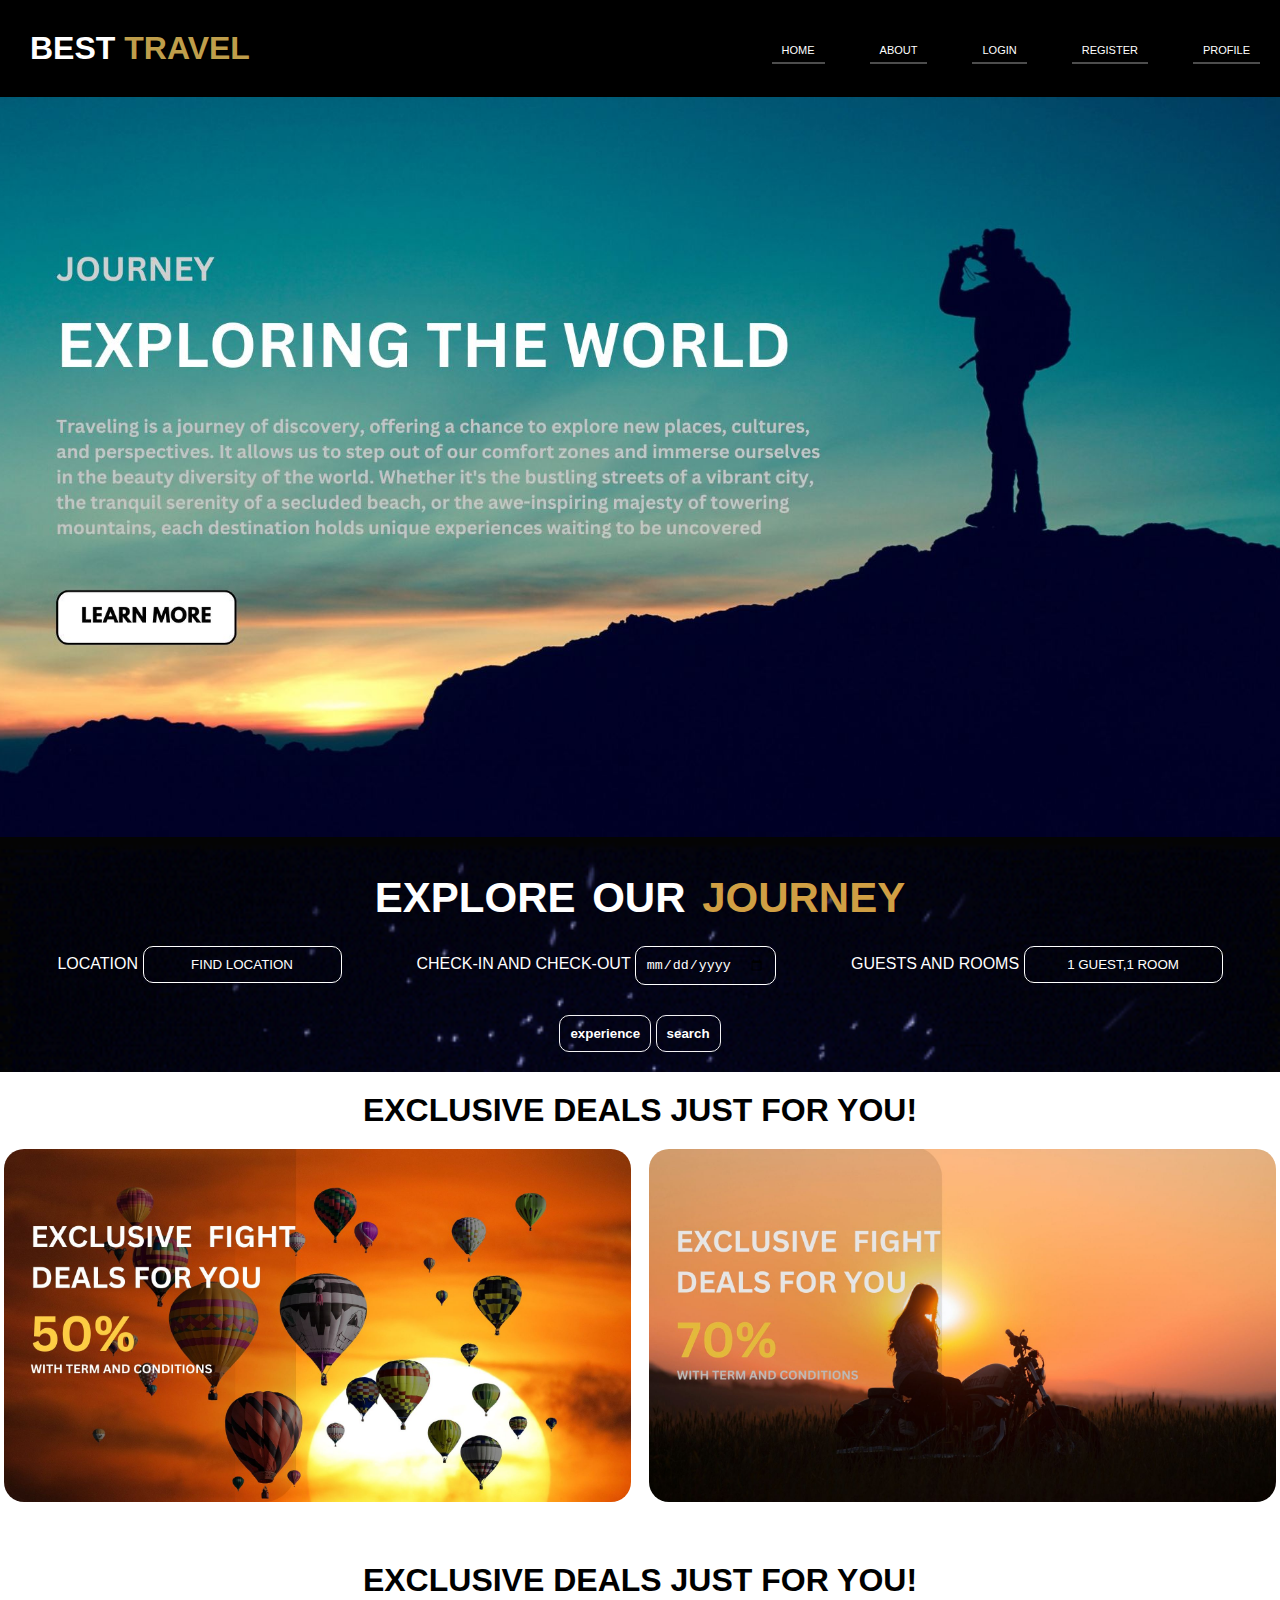
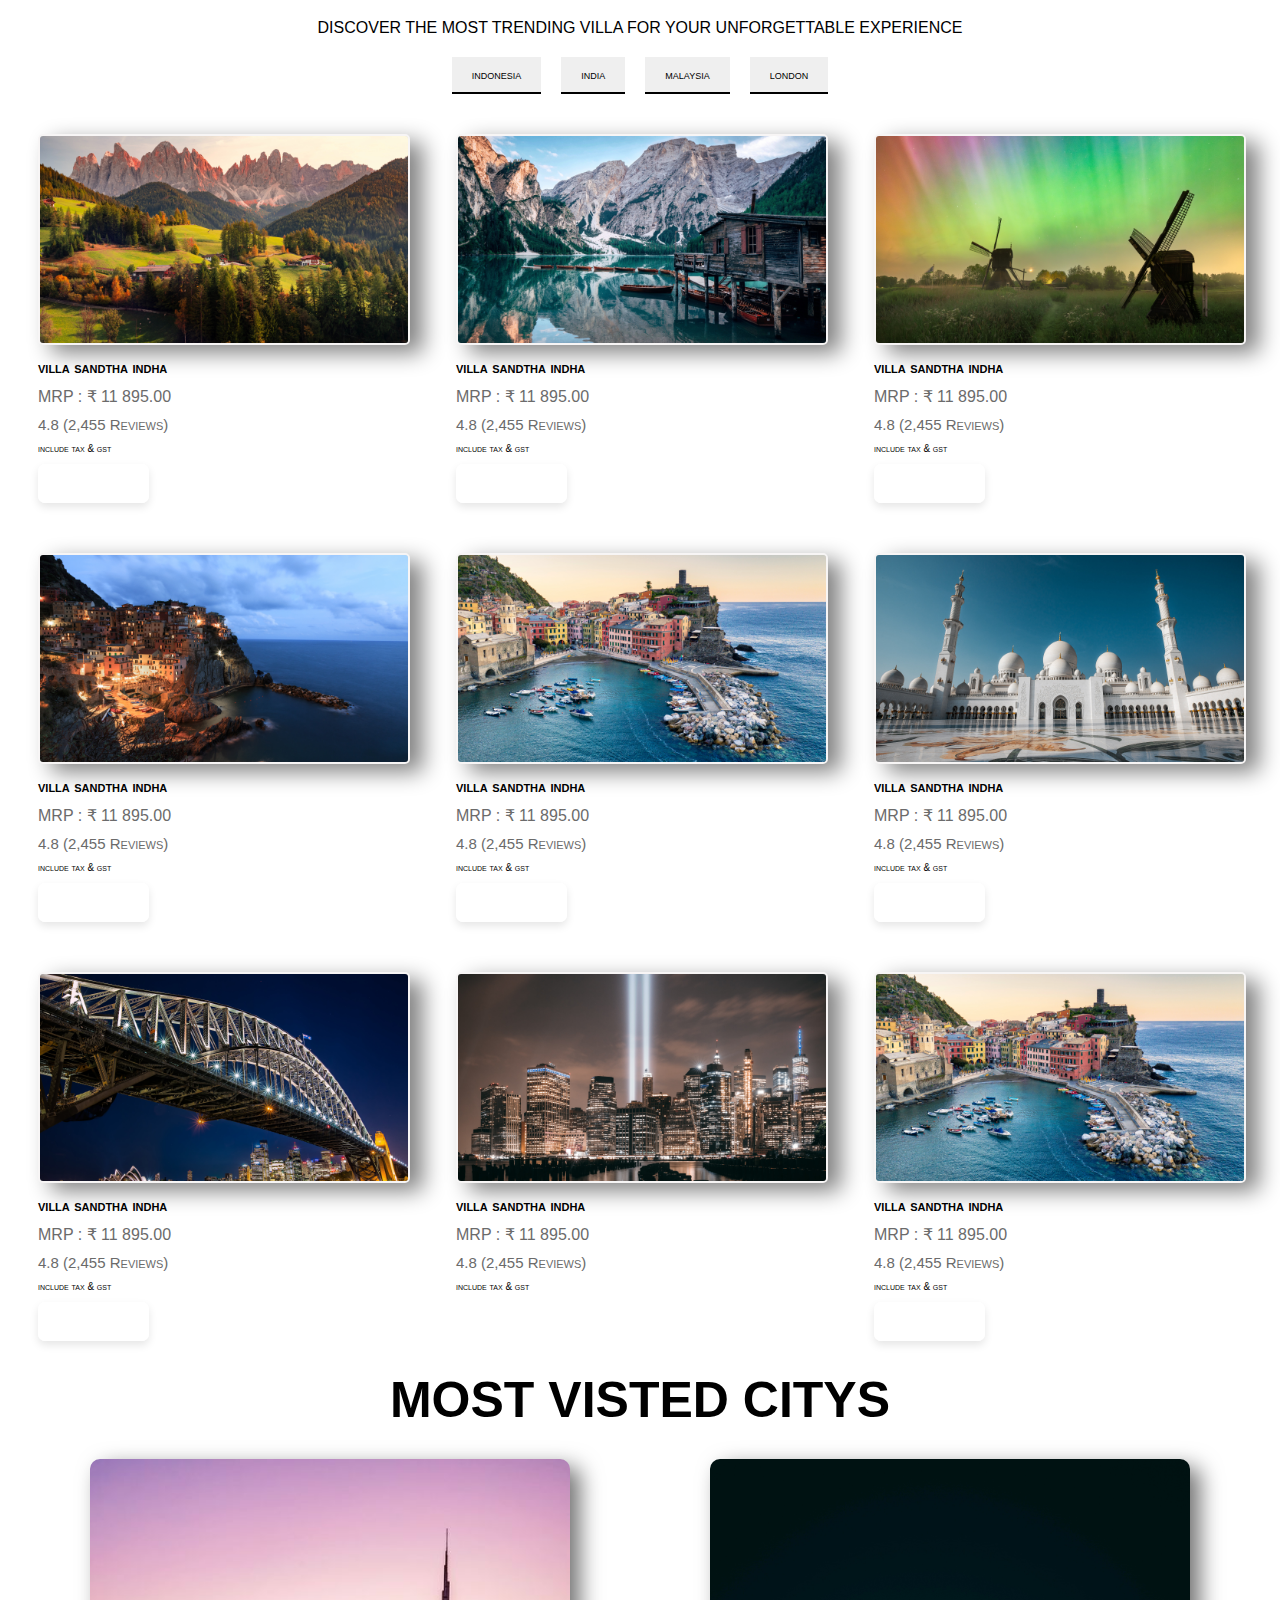
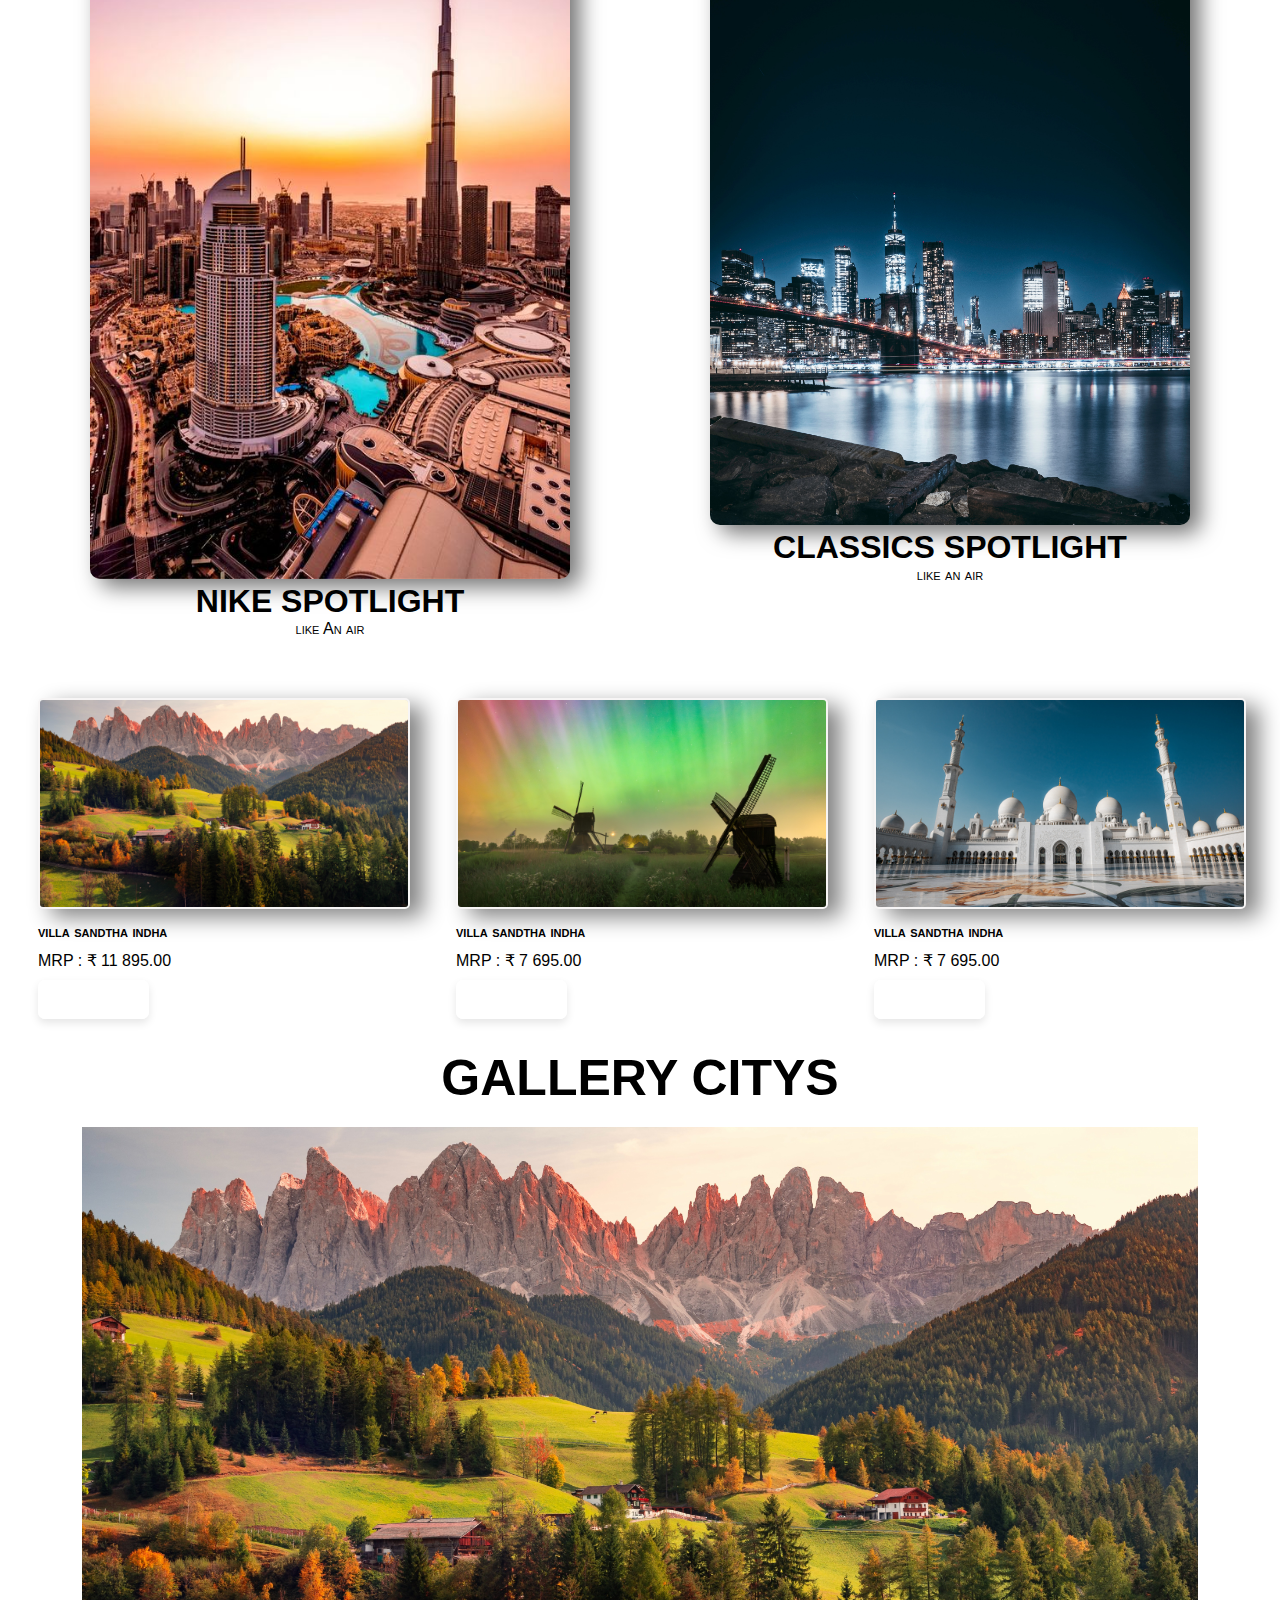
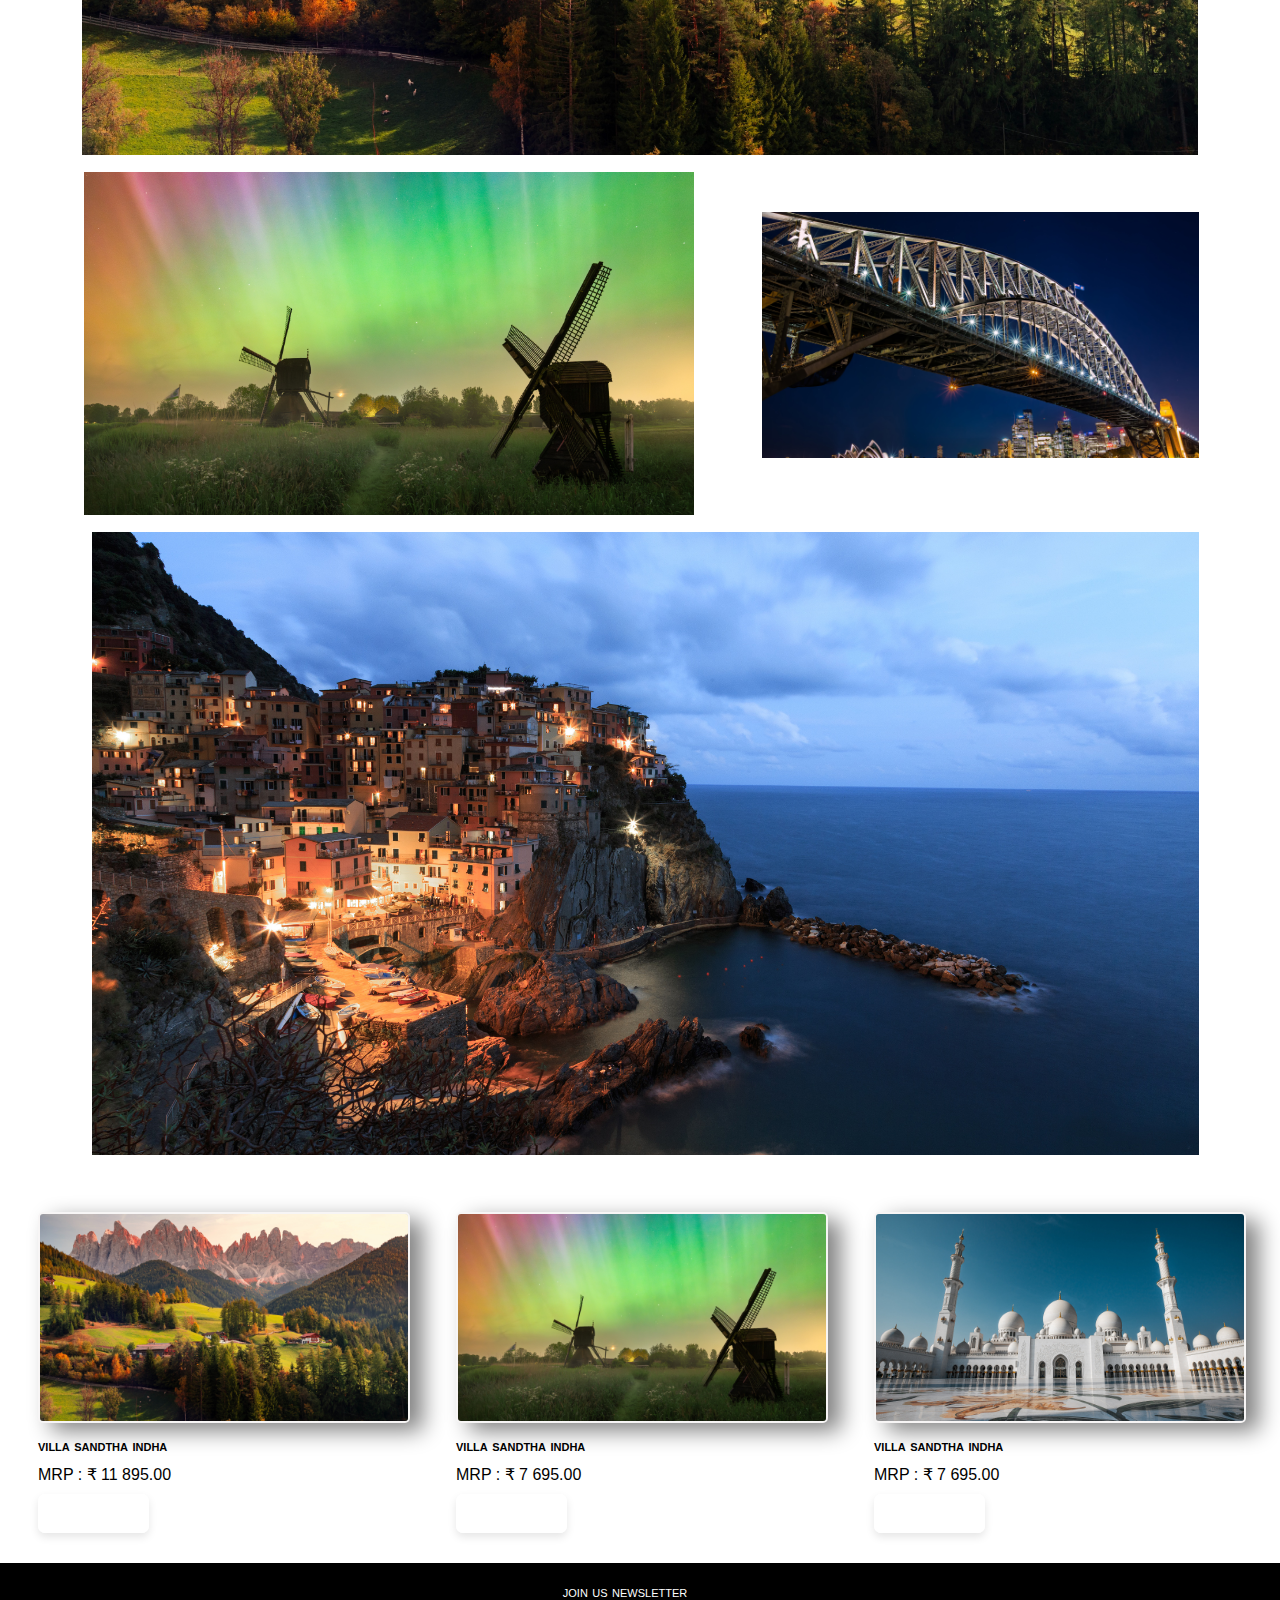
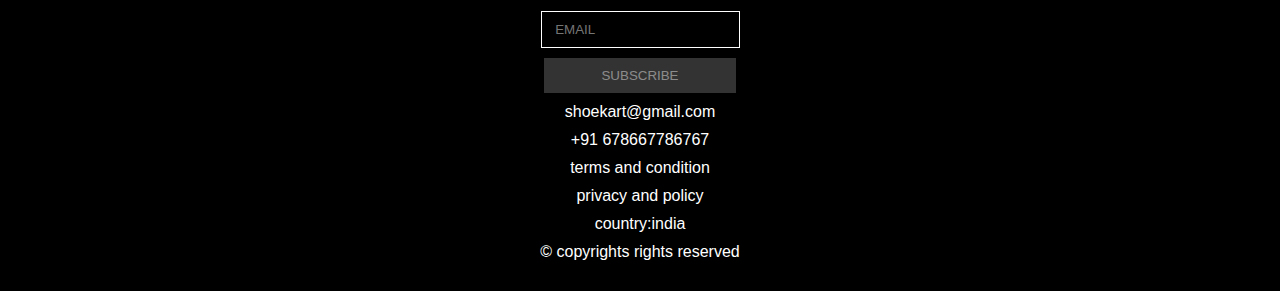
<file: index.html>
<!DOCTYPE html>
<html lang="en">
  <head>
    <meta charset="UTF-8" />
    <meta name="viewport" content="width=device-width, initial-scale=1.0" />
    <link rel="stylesheet" href="style.css" />
    <title>BEST TRAVEL</title>
  </head>
  <body>
    <div class="header scroll-animation">
      <h1>BEST <span>TRAVEL</span></h1>
      <nav>
        <li><a href="">home</a></li>
        <li><a href="./abouts/about.html">about</a></li>
        <li><a href="./login/login.html">login</a></li>
        <li><a href="./register/register.html">register</a></li>
        <li><a href="">profile</a></li>
      </nav>
    </div>
    <div class="banner scroll-animation">
      <!-- <h1>edfkjh</h1>
        <p>qerhqeihriejh</p>
        <button>shop now</button> -->
    </div>

    <div class="subproduct scroll-animation">
      <div class="imgproducts">
        <h1>explore our <span>journey</span></h1>
        <div class="subsub">

          <p>
            <label for="">LOCATION</label>
            <input type="text" placeholder="FIND LOCATION">
           </p>
           <p>
             <label for="">CHECK-IN AND CHECK-OUT</label>
             <input type="date" placeholder="ADD DATE">
           </p>
           <p>
             <label for="">GUESTS AND ROOMS</label>
             <input type="text" placeholder="1 GUEST,1 ROOM">
           </p>
        </div>
      
        <button class="btn">experience </button>
        <button class="btn">search</button>
      </div>
    </div>

    <h1 class="EXCLUSIVE">EXCLUSIVE DEALS JUST FOR YOU!</h1>
    <div class="suboffer">
      <img class="left" src="./image/sub.jpg" alt="">
      <img class="right" src="./image/sub2.jpg" alt="">
    </div>

    <div class="city">
    <h1>EXCLUSIVE DEALS JUST FOR YOU!</h1>
    <p>DISCOVER THE MOST TRENDING VILLA FOR YOUR UNFORGETTABLE EXPERIENCE</p>
   <div class="citybtn">
    <button>indonesia</button>
    <button>india</button>
    <button>malaysia</button>
    <button>london</button>
   </div>
     
    </div>
   
    <div class="mainproducts scroll-animation">
     
      <div class="product">
        <img src="./image/img1.jpg" alt="" />
        <p class="head">villa sandtha indha</p>
        <p class="subhead">MRP : ₹ 11 895.00</p>
        <p class="rate">4.8 (2,455 Reviews)</p>
        <p class="tax">include tax & gst</p>
        <button>TRAVEL NOW</button>
      </div>
      <div class="product">
        <img src="./image/img2.jpg" alt="" />
        <p class="head">villa sandtha indha</p>
        <p class="subhead">MRP : ₹ 11 895.00</p>
        <p class="rate">4.8 (2,455 Reviews)</p>
        <p class="tax">include tax & gst</p>
        <button>TRAVEL NOW</button>
      </div>
      <div class="product">
        <img src="./image/img3.jpg" alt="" />
        <p class="head">villa sandtha indha</p>
        <p class="subhead">MRP : ₹ 11 895.00</p>
        <p class="rate">4.8 (2,455 Reviews)</p>
        <p class="tax">include tax & gst</p>
        <button>TRAVEL NOW</button>
      </div>
      <div class="product">
        <img src="./image/img4.jpg" alt="" />
        <p class="head">villa sandtha indha</p>
        <p class="subhead">MRP : ₹ 11 895.00</p>
        <p class="rate">4.8 (2,455 Reviews)</p>
        <p class="tax">include tax & gst</p>
        <button>TRAVEL NOW</button>
      </div>
      <div class="product">
        <img src="./image/img5.jpg" alt="" />
        <p class="head">villa sandtha indha</p>
        <p class="subhead">MRP : ₹ 11 895.00</p>
        <p class="rate">4.8 (2,455 Reviews)</p>
        <p class="tax">include tax & gst</p>
        <button>TRAVEL NOW</button>
      </div>
      <div class="product">
        <img src="./image/img6.jpg" alt="" />
        <p class="head">villa sandtha indha</p>
        <p class="subhead">MRP : ₹ 11 895.00</p>
        <p class="rate">4.8 (2,455 Reviews)</p>
        <p class="tax">include tax & gst</p>
        <button>TRAVEL NOW</button>
      </div>
      <div class="product">
        <img src="./image/img7.jpg" alt="" />
        <p class="head">villa sandtha indha</p>
        <p class="subhead">MRP : ₹ 11 895.00</p>
        <p class="rate">4.8 (2,455 Reviews)</p>
        <p class="tax">include tax & gst</p>
        <button>TRAVEL NOW</button>
      </div>
      <div class="product">
        <img src="./image/img8.jpg" alt="" />
        <p class="head">villa sandtha indha</p>
        <p class="subhead">MRP : ₹ 11 895.00</p>
        <p class="rate">4.8 (2,455 Reviews)</p>
        <p class="tax">include tax & gst</p>
      </div>
      <div class="product">
        <img src="./image/img5.jpg" alt="" />
        <p class="head">villa sandtha indha</p>
        <p class="subhead">MRP : ₹ 11 895.00</p>
        <p class="rate">4.8 (2,455 Reviews)</p>
        <p class="tax">include tax & gst</p>
        <button>TRAVEL NOW</button>
      </div>
    </div>

    <h1 class="trending scroll-animation">MOST VISTED CITYS</h1>
    <div class="separteproduct">
        
      <div class="left">
        <div class="partimage1">
          <img src="./image/trending1.jpg" alt="" />
          <h1>NIKE SPOTLIGHT</h1>
          <p>like An air</p>
        </div>
      </div>
      <div class="right">
        <div class="partimage2">
          <img src="/image/trending2.jpg" alt="" />
          <h1>CLASSICS SPOTLIGHT</h1>
          <p>like an air</p>
        </div>
      </div>
    </div>
    
    <div class="mainproducts scroll-animation">
      <div class="product">
        <img src="./image/img1.jpg" alt="" />
        <p class="head">villa sandtha indha</p>
        <p>MRP : ₹ 11 895.00</p>
        <button>TRAVEL NOW</button>
      
      </div>
      <div class="product">
        <img src="./image/img3.jpg" alt="" />
        <p class="head">villa sandtha indha</p>
        <p> MRP : ₹ 7 695.00</p>
        <button>TRAVEL NOW</button>
      </div>
      <div class="product">
        <img src="./image/img6.jpg" alt="" />
        <p class="head">villa sandtha indha</p>
        <p>MRP : ₹ 7 695.00</p>
        <button>TRAVEL NOW</button>
      </div>
    </div>

    <h1 class="trending scroll-animation">GALLERY CITYS</h1>
    <div class="grid-container">
      <div class="item1">
        <img src="./image/img1.jpg" alt="">
      </div>
   
      <div class="item3">
        <img src="./image/img3.jpg" alt="">
      </div>  
      <div class="item4">
        <img src="./image/img7.jpg" alt="" srcset="">
      </div>
      <div class="item5">
        <img src="./image/img4.jpg" alt="">
      </div>
    </div>

    <div class="mainproducts scroll-animation">
      <div class="product">
        <img src="./image/img1.jpg" alt="" />
        <p class="head">villa sandtha indha</p>
        <p>MRP : ₹ 11 895.00</p>
        <button>TRAVEL NOW</button>
      </div>
      <div class="product">
        <img src="./image/img3.jpg" alt="" />
        <p class="head">villa sandtha indha</p>
        <p> MRP : ₹ 7 695.00</p>
        <button>TRAVEL NOW</button>
      </div>
      <div class="product">
        <img src="./image/img6.jpg" alt="" />
        <p class="head">villa sandtha indha</p>
        <p>MRP : ₹ 7 695.00</p>
        <button>TRAVEL NOW</button>
      </div>
    </div>

    <footer class="scroll-animation">
      <label for="">join us newsletter</label>
      <br>
      <input class="email" type="email" placeholder=" EMAIL">
      <br>
      <button class="sub">SUBSCRIBE</button>
      <p>shoekart@gmail.com</p>
      <p>+91 678667786767</p>
      <p>terms and condition</p>
      <p>privacy and policy</p>
      <p>country:india</p>
      <p>&copy copyrights rights reserved</p>
    </footer>
 
    
  </body>
</html>
</file>
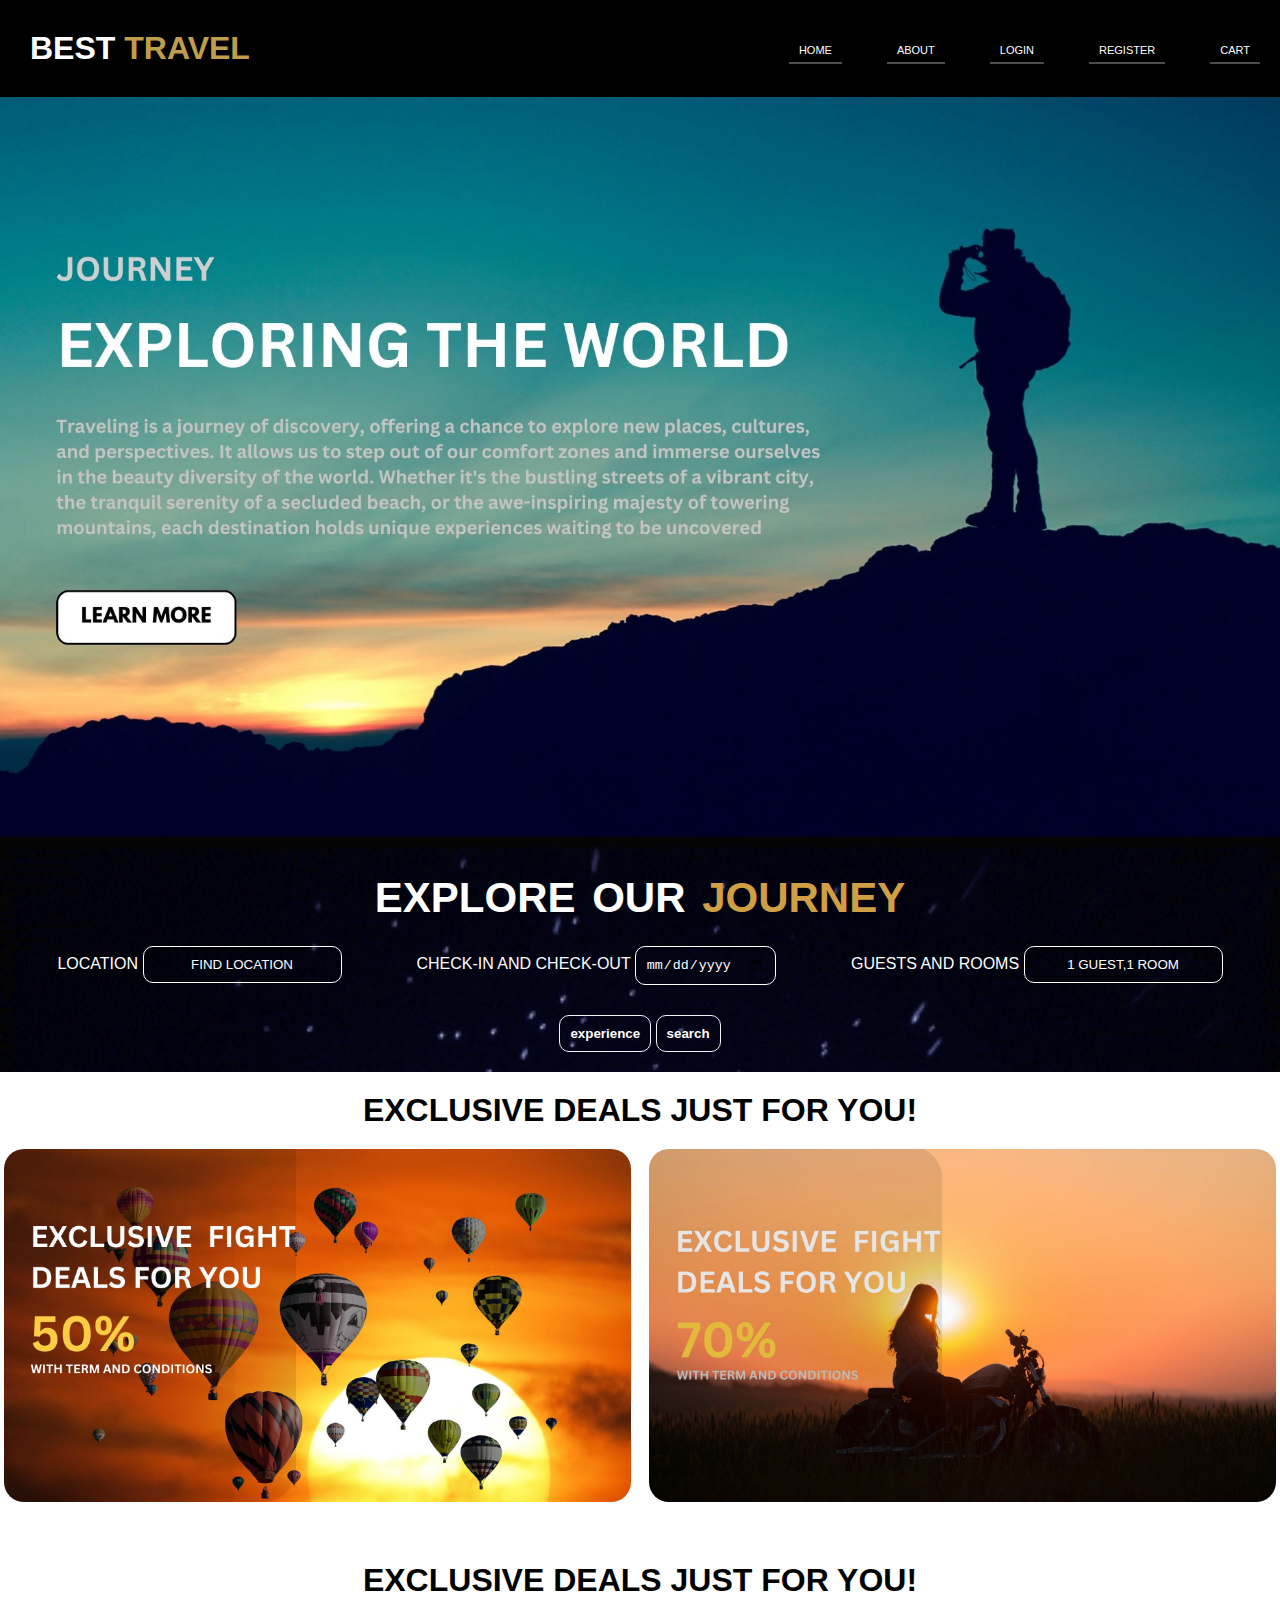
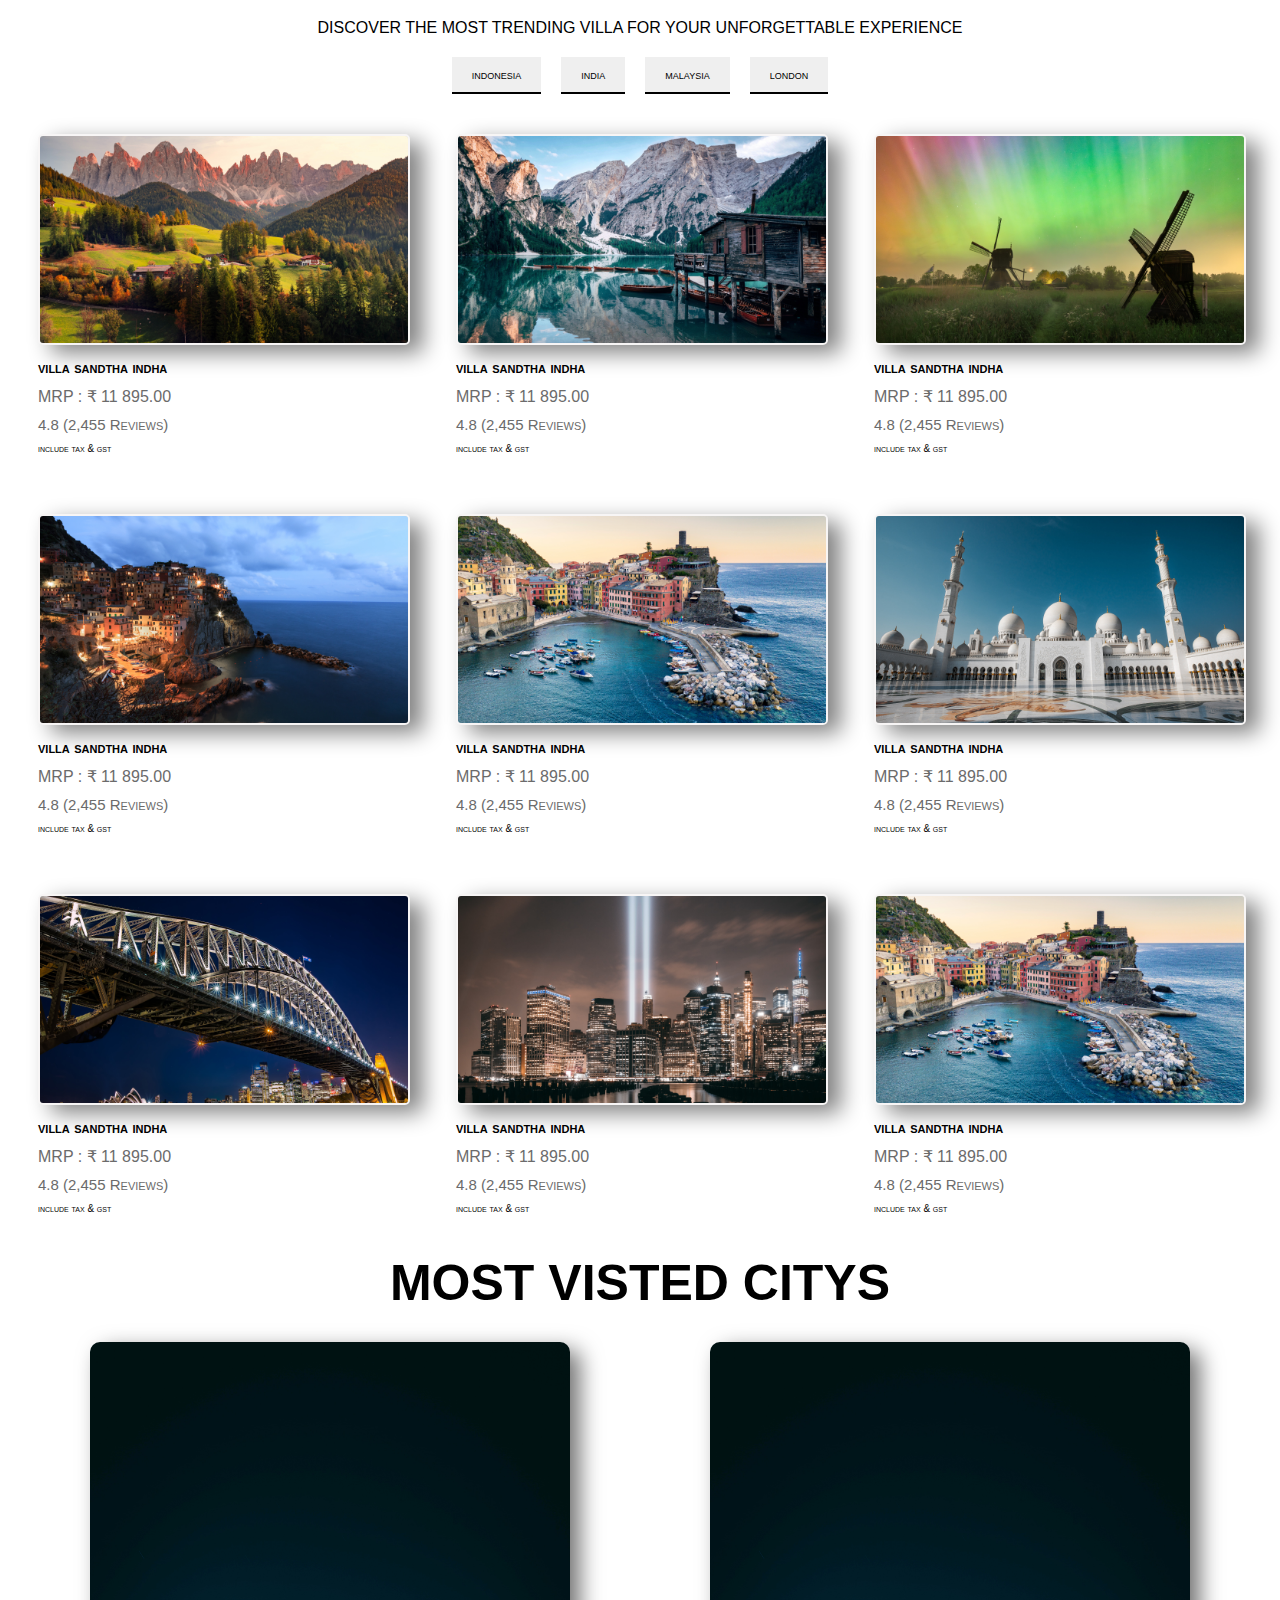
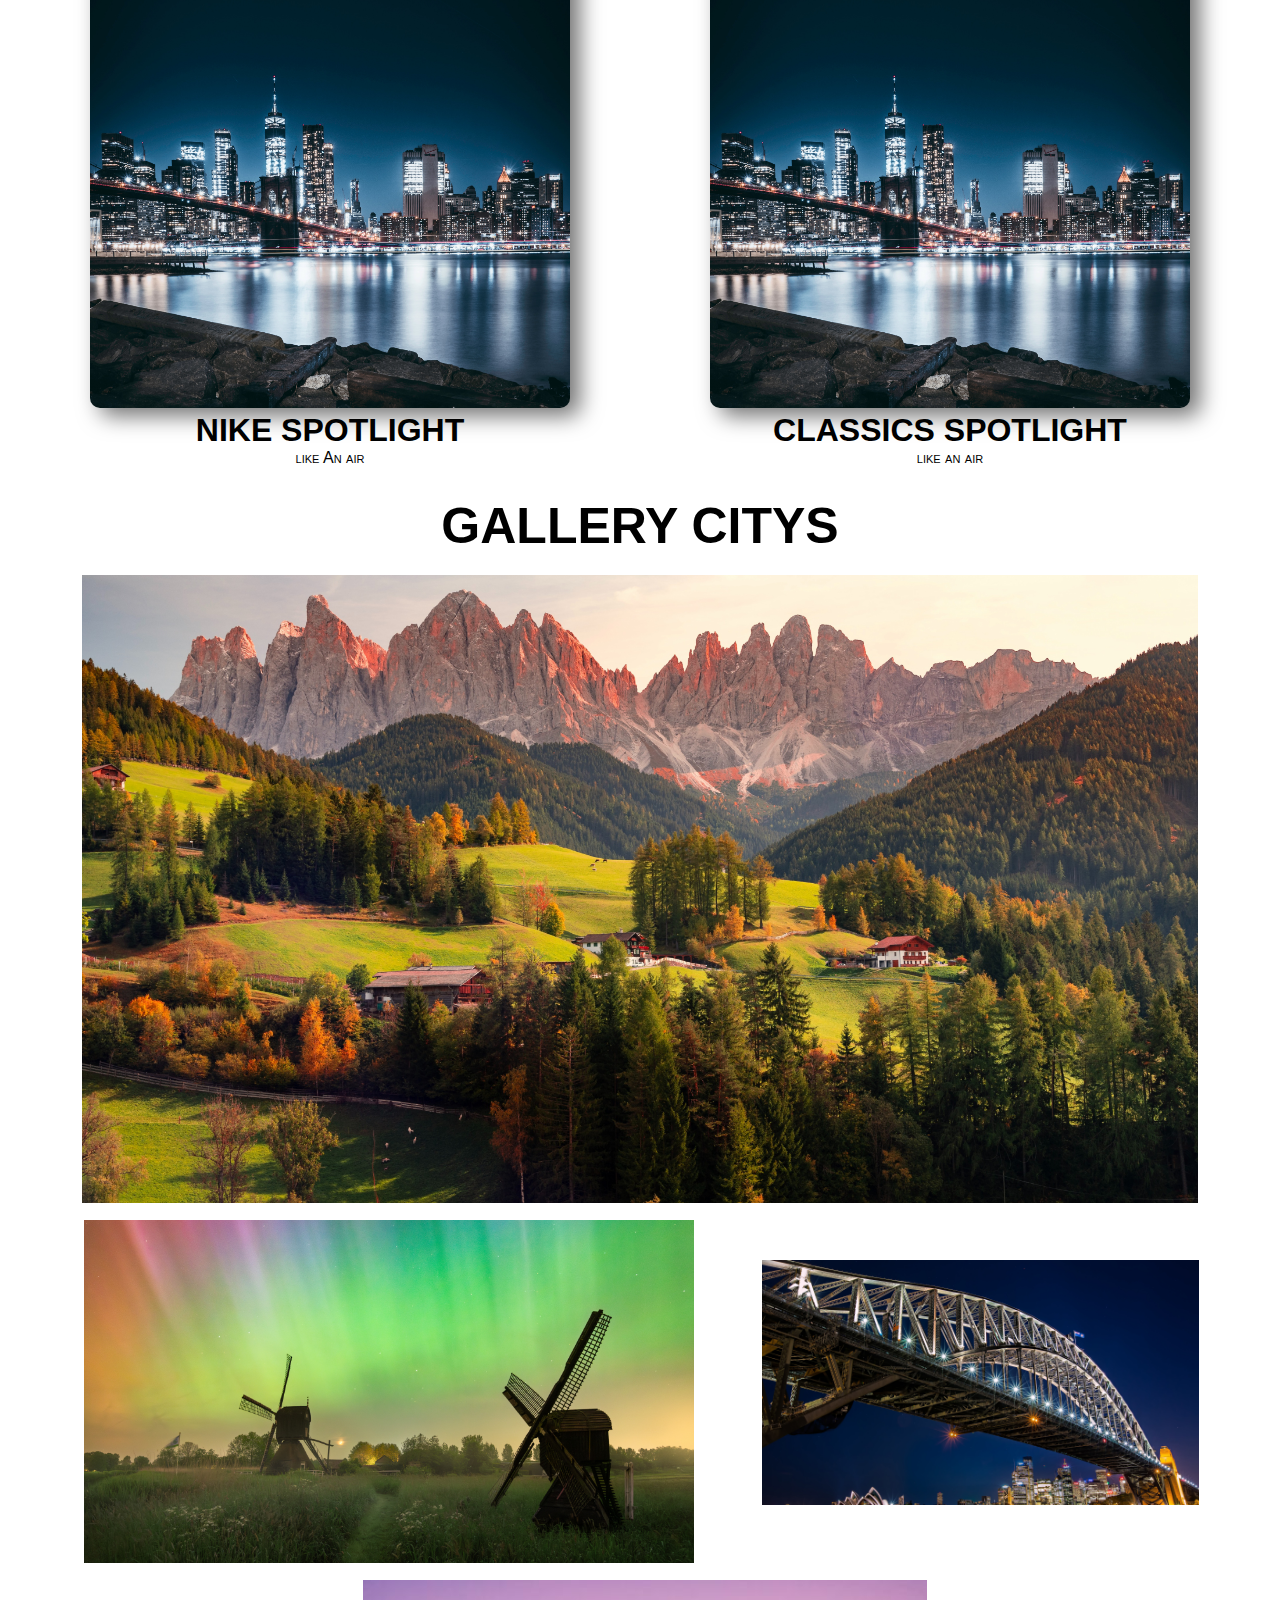
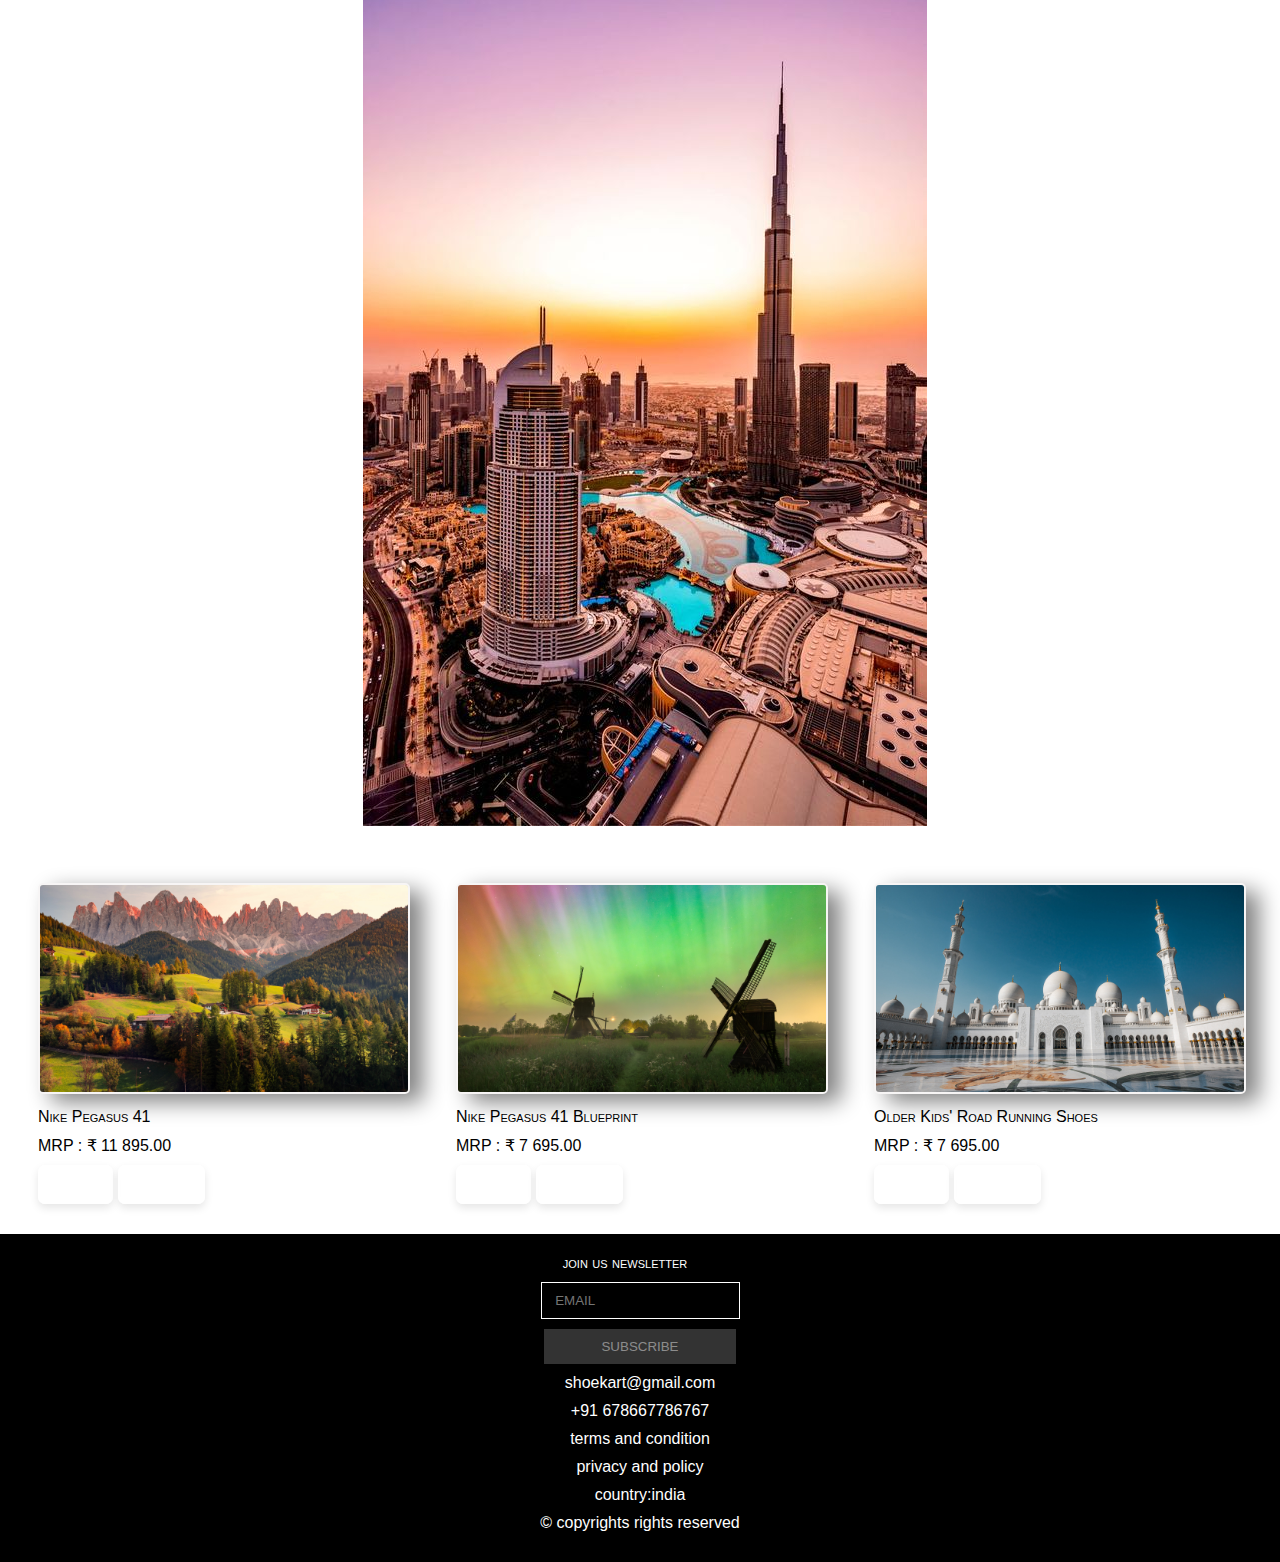
<file: home.html>
<!DOCTYPE html>
<html lang="en">
  <head>
    <meta charset="UTF-8" />
    <meta name="viewport" content="width=device-width, initial-scale=1.0" />
    <link rel="stylesheet" href="style.css" />
    <title>ecommerce</title>
  </head>
  <body>
    <div class="header scroll-animation">
      <h1>BEST <span>TRAVEL</span></h1>
      <nav>
        <li><a href="">home</a></li>
        <li><a href="./abouts/about.html">about</a></li>
        <li><a href="./login/login.html">login</a></li>
        <li><a href="./register/register.html">register</a></li>
        <li><a href="">cart</a></li>
      </nav>
    </div>
    <div class="banner scroll-animation">
      <!-- <h1>edfkjh</h1>
        <p>qerhqeihriejh</p>
        <button>shop now</button> -->
    </div>

    <div class="subproduct scroll-animation">
      <div class="imgproducts">
        <h1>explore our <span>journey</span></h1>
        <div class="subsub">

          <p>
            <label for="">LOCATION</label>
            <input type="text" placeholder="FIND LOCATION">
           </p>
           <p>
             <label for="">CHECK-IN AND CHECK-OUT</label>
             <input type="date" placeholder="ADD DATE">
           </p>
           <p>
             <label for="">GUESTS AND ROOMS</label>
             <input type="text" placeholder="1 GUEST,1 ROOM">
           </p>
        </div>
      
        <button class="btn">experience </button>
        <button class="btn">search</button>
      </div>
    </div>

    <h1 class="EXCLUSIVE">EXCLUSIVE DEALS JUST FOR YOU!</h1>
    <div class="suboffer">
      <img class="left" src="./image/sub.jpg" alt="">
      <img class="right" src="./image/sub2.jpg" alt="">
    </div>

    <div class="city">
    <h1>EXCLUSIVE DEALS JUST FOR YOU!</h1>
    <p>DISCOVER THE MOST TRENDING VILLA FOR YOUR UNFORGETTABLE EXPERIENCE</p>
   <div class="citybtn">
    <button>indonesia</button>
    <button>india</button>
    <button>malaysia</button>
    <button>london</button>
   </div>
     
    </div>
   
    <div class="mainproducts scroll-animation">
     
      <div class="product">
        <img src="./image/img1.jpg" alt="" />
        <p class="head">villa sandtha indha</p>
        <p class="subhead">MRP : ₹ 11 895.00</p>
        <p class="rate">4.8 (2,455 Reviews)</p>
        <p class="tax">include tax & gst</p>
      </div>
      <div class="product">
        <img src="./image/img2.jpg" alt="" />
        <p class="head">villa sandtha indha</p>
        <p class="subhead">MRP : ₹ 11 895.00</p>
        <p class="rate">4.8 (2,455 Reviews)</p>
        <p class="tax">include tax & gst</p>
      </div>
      <div class="product">
        <img src="./image/img3.jpg" alt="" />
        <p class="head">villa sandtha indha</p>
        <p class="subhead">MRP : ₹ 11 895.00</p>
        <p class="rate">4.8 (2,455 Reviews)</p>
        <p class="tax">include tax & gst</p>
      </div>
      <div class="product">
        <img src="./image/img4.jpg" alt="" />
        <p class="head">villa sandtha indha</p>
        <p class="subhead">MRP : ₹ 11 895.00</p>
        <p class="rate">4.8 (2,455 Reviews)</p>
        <p class="tax">include tax & gst</p>
      </div>
      <div class="product">
        <img src="./image/img5.jpg" alt="" />
        <p class="head">villa sandtha indha</p>
        <p class="subhead">MRP : ₹ 11 895.00</p>
        <p class="rate">4.8 (2,455 Reviews)</p>
        <p class="tax">include tax & gst</p>
      </div>
      <div class="product">
        <img src="./image/img6.jpg" alt="" />
        <p class="head">villa sandtha indha</p>
        <p class="subhead">MRP : ₹ 11 895.00</p>
        <p class="rate">4.8 (2,455 Reviews)</p>
        <p class="tax">include tax & gst</p>
      </div>
      <div class="product">
        <img src="./image/img7.jpg" alt="" />
        <p class="head">villa sandtha indha</p>
        <p class="subhead">MRP : ₹ 11 895.00</p>
        <p class="rate">4.8 (2,455 Reviews)</p>
        <p class="tax">include tax & gst</p>
      </div>
      <div class="product">
        <img src="./image/img8.jpg" alt="" />
        <p class="head">villa sandtha indha</p>
        <p class="subhead">MRP : ₹ 11 895.00</p>
        <p class="rate">4.8 (2,455 Reviews)</p>
        <p class="tax">include tax & gst</p>
      </div>
      <div class="product">
        <img src="./image/img5.jpg" alt="" />
        <p class="head">villa sandtha indha</p>
        <p class="subhead">MRP : ₹ 11 895.00</p>
        <p class="rate">4.8 (2,455 Reviews)</p>
        <p class="tax">include tax & gst</p>
      </div>
    </div>

    <h1 class="trending scroll-animation">MOST VISTED CITYS</h1>
    <div class="separteproduct scroll-animation">
      <div class="left">
        <div class="partimage1">
          <img src="./image/trending2.jpg" alt="" />
          <h1>NIKE SPOTLIGHT</h1>
          <p>like An air</p>
        </div>
      </div>
      <div class="right">
        <div class="partimage2">
          <img src="/image/trending2.jpg" alt="" />
          <h1>CLASSICS SPOTLIGHT</h1>
          <p>like an air</p>
        </div>
      </div>
    </div>

    <h1 class="trending scroll-animation">GALLERY CITYS</h1>
    <div class="grid-container">
      <div class="item1">
        <img src="./image/img1.jpg" alt="">
      </div>
   
      <div class="item3">
        <img src="./image/img3.jpg" alt="">
      </div>  
      <div class="item4">
        <img src="./image/img7.jpg" alt="" srcset="">
      </div>
      <div class="item5">
        <img src="./image/trending1.jpg" alt="">
      </div>
    </div>

    <div class="mainproducts scroll-animation">
      <div class="product">
        <img src="./image/img1.jpg" alt="" />
        <p>Nike Pegasus 41</p>
        <p>MRP : ₹ 11 895.00</p>
        <button>shop now</button>
        <button>add to cart</button>
      </div>
      <div class="product">
        <img src="./image/img3.jpg" alt="" />
        <p>Nike Pegasus 41 Blueprint</p>
        <p> MRP : ₹ 7 695.00</p>
        <button>shop now</button>
        <button>add to cart</button>
      </div>
      <div class="product">
        <img src="./image/img6.jpg" alt="" />
        <p> Older Kids' Road Running Shoes</p>
        <p>MRP : ₹ 7 695.00</p>
        <button>shop now</button>
        <button>add to cart</button>
      </div>
    </div>

    <footer class="scroll-animation">
      <label for="">join us newsletter</label>
      <br>
      <input class="email" type="email" placeholder=" EMAIL">
      <br>
      <button class="sub">SUBSCRIBE</button>
      <p>shoekart@gmail.com</p>
      <p>+91 678667786767</p>
      <p>terms and condition</p>
      <p>privacy and policy</p>
      <p>country:india</p>
      <p>&copy copyrights rights reserved</p>
    </footer>
    
    <script>
      document.addEventListener('DOMContentLoaded', function() {
        const elements = document.querySelectorAll('.scroll-animation');
    
        const observer = new IntersectionObserver(entries => {
          entries.forEach(entry => {
            if (entry.isIntersecting) {
              entry.target.classList.add('active');
              observer.unobserve(entry.target);
            }
          });
        });
    
        elements.forEach(element => {
          observer.observe(element);
        });
      });
    </script>
    
  </body>
</html>
</file>
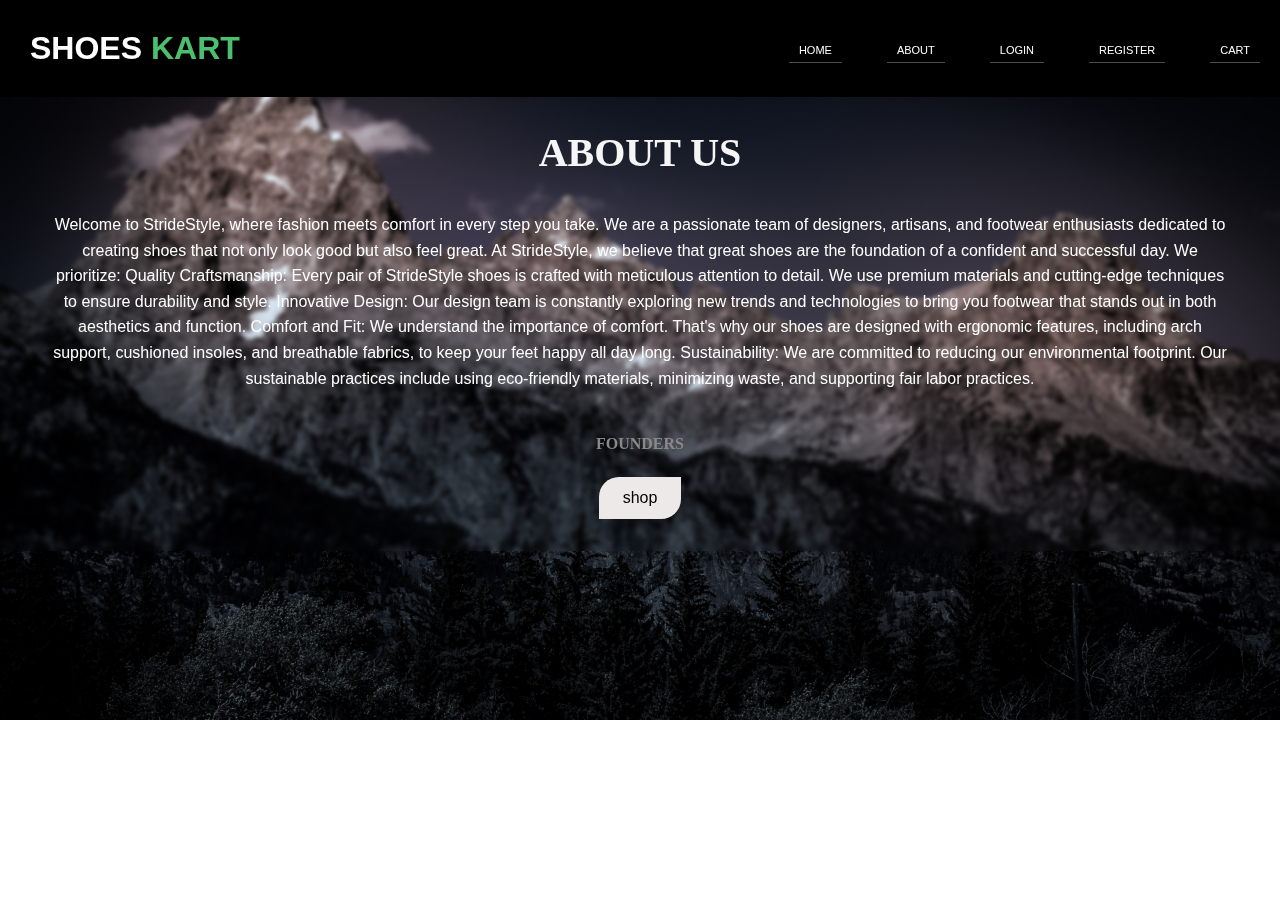
<file: abouts/about.html>
<!DOCTYPE html>
<html lang="en">
  <head>
    <meta charset="UTF-8" />
    <meta name="viewport" content="width=device-width, initial-scale=1.0" />
    <link rel="stylesheet" href="about.css" />
    <title>about-page</title>
  </head>
  <body>
    <div class="header">
      <h1>SHOES <span>KART</span></h1>
      <nav>
        <li><a href="../index.html">home</a></li>
        <li><a href="../abouts/about.html">about</a></li>
        <li><a href="../login/login.html">login</a></li>
        <li><a href="../register/register.html">register</a></li>
        <li><a href="">cart</a></li>
      </nav>
    </div>
    <div class="about">
      <h1>ABOUT US</h1>

      <p>
        Welcome to StrideStyle, where fashion meets comfort in every step you
        take. We are a passionate team of designers, artisans, and footwear
        enthusiasts dedicated to creating shoes that not only look good but also
        feel great. At StrideStyle, we believe that great shoes are the
        foundation of a confident and successful day. We prioritize: Quality
        Craftsmanship: Every pair of StrideStyle shoes is crafted with
        meticulous attention to detail. We use premium materials and
        cutting-edge techniques to ensure durability and style. Innovative
        Design: Our design team is constantly exploring new trends and
        technologies to bring you footwear that stands out in both aesthetics
        and function. Comfort and Fit: We understand the importance of comfort.
        That's why our shoes are designed with ergonomic features, including
        arch support, cushioned insoles, and breathable fabrics, to keep your
        feet happy all day long. Sustainability: We are committed to reducing
        our environmental footprint. Our sustainable practices include using
        eco-friendly materials, minimizing waste, and supporting fair labor
        practices.
      </p>
      <span>FOUNDERS</span>
      <a href="../home.html"><button>shop</button></a>
    </div>
  </body>
</html>
</file>
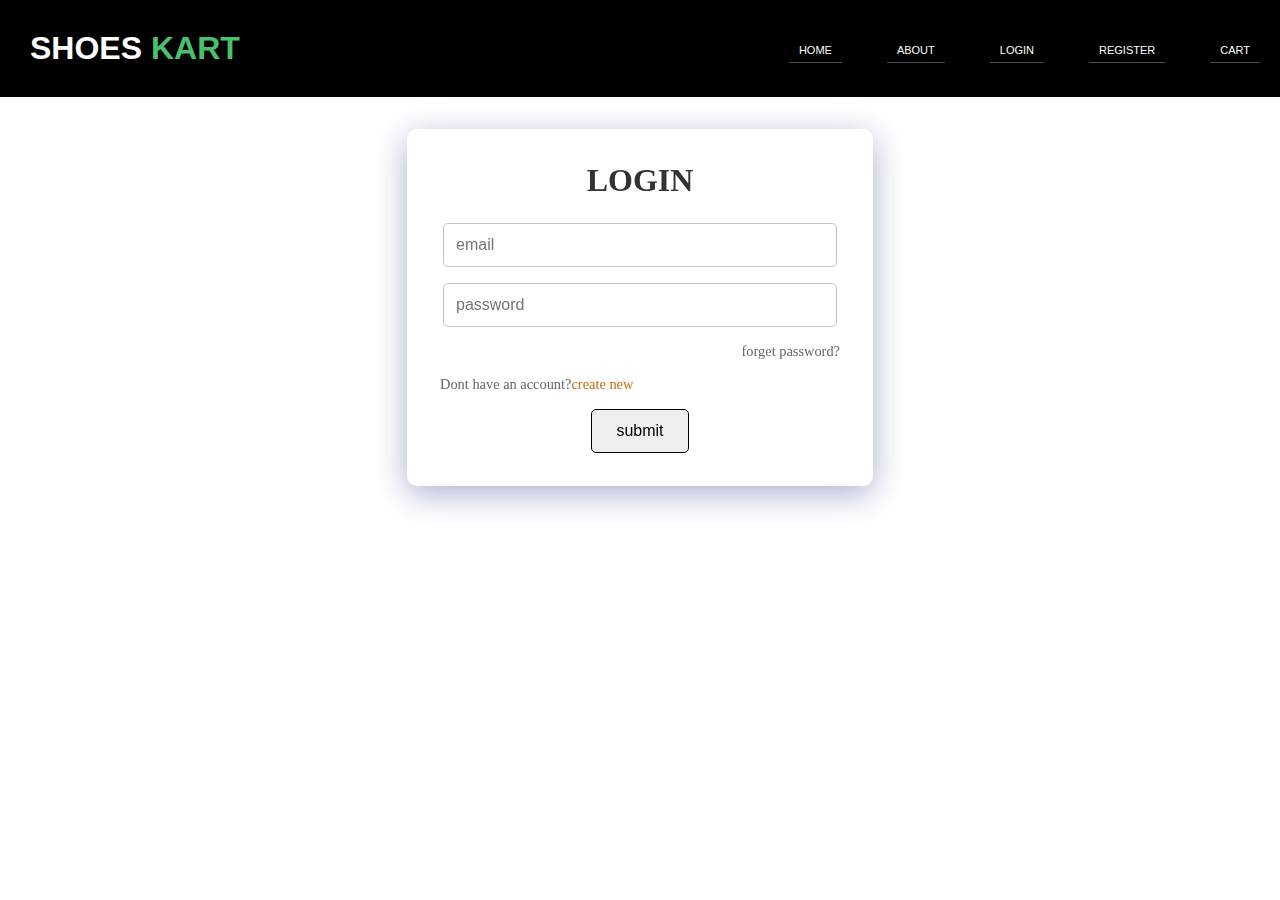
<file: login/login.html>
<!DOCTYPE html>
<html lang="en">
<head>
    <meta charset="UTF-8">
    <meta name="viewport" content="width=device-width, initial-scale=1.0">
    <link rel="stylesheet" href="login.css">
    <title>login-page</title>
</head>
<body>
    <div class="header">
        <h1>SHOES <span>KART</span></h1>
        <nav>
          <li><a href="../index.html">home</a></li>
          <li><a href="../abouts/about.html">about</a></li>
          <li><a href="">login</a></li>
          <li><a href="../register/register.html">register</a></li>
          <li><a href="">cart</a></li>
        </nav>
      </div>

      <form action="" class="form">
        <h1>LOGIN</h1>
        <input type="email" placeholder="email">
        <input type="password" placeholder="password">
        <p class="forget">forget password?</p>
        <p class="create">Dont have an account?<a href="../register/register.html">create new</a> </p>
        <button class="submit">submit</button>
      </form>
</body>
</html>
</file>
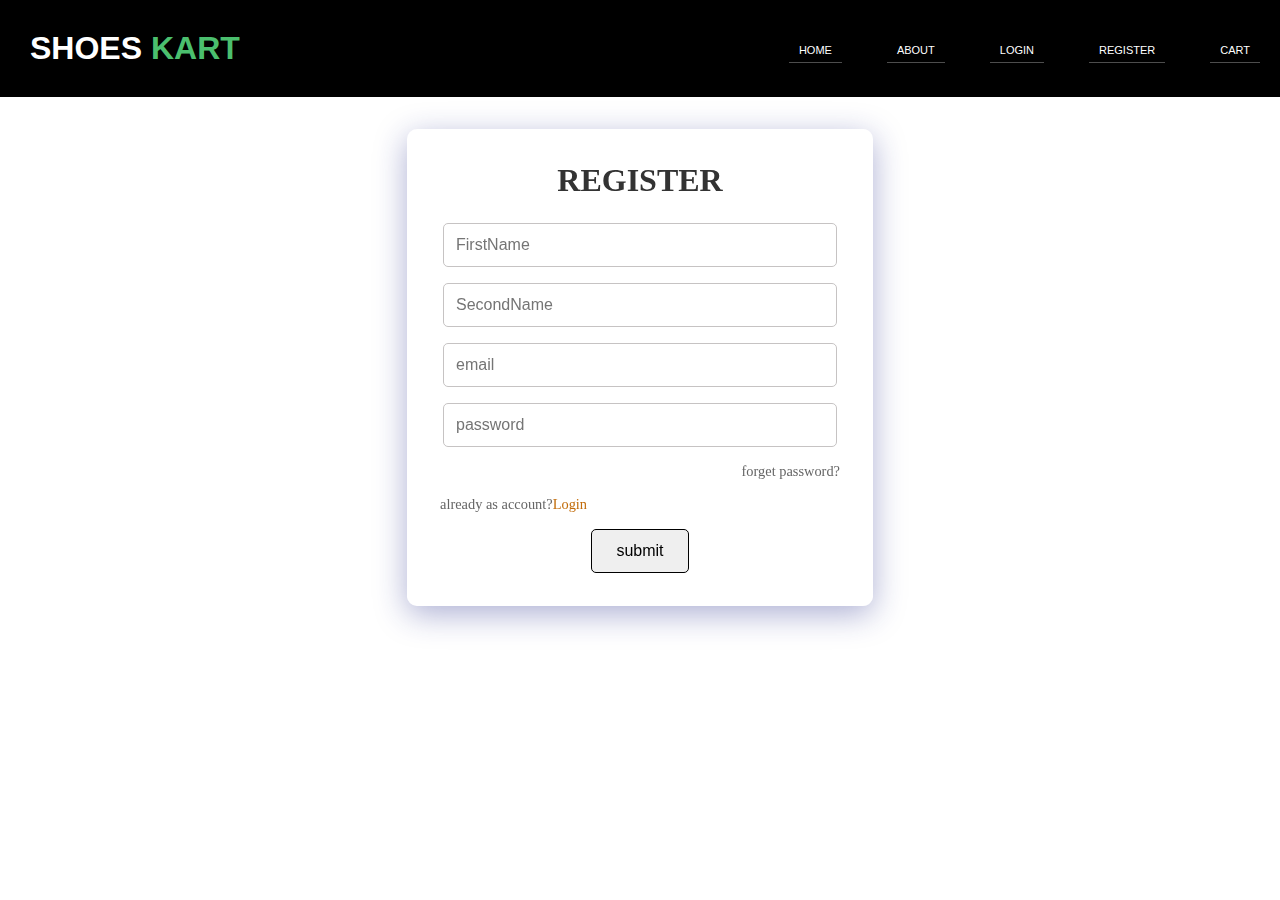
<file: register/register.html>
<!DOCTYPE html>
<html lang="en">
<head>
    <meta charset="UTF-8">
    <meta name="viewport" content="width=device-width, initial-scale=1.0">
    <link rel="stylesheet" href="register.css">
    <title>register-page</title>
</head>
<body>
    <div class="header">
        <h1>SHOES <span>KART</span></h1>
        <nav>
          <li><a href="../index.html">home</a></li>
          <li><a href="../abouts/about.html">about</a></li>
          <li><a href="../login/login.html">login</a></li>
          <li><a href="">register</a></li>
          <li><a href="">cart</a></li>
        </nav>
      </div>

      <form action="" class="form">
        <h1>REGISTER</h1>
        <input type="name" placeholder="FirstName">
        <input type="password" placeholder="SecondName">
        <input type="email" placeholder="email">
        <input type="password" placeholder="password">
        <p class="forget">forget password?</p>
        <p class="create">already as account?<a href="../login">Login</a> </p>
        <button class="submit">submit</button>
      </form>
</body>
</html>
</file>
<file: style.css>
body,
h1,
p,
ul,
li {
  margin: 0;
  padding: 0;
  list-style: none;
}

body {
  font-family: Arial, sans-serif;
}

.header {
  background-color: #000000;
  color: #fff;
  padding: 20px;
  display: flex;
  justify-content: space-between;
  align-items: center;
  font-variant: small-caps;
  animation: slideDown 1s ease-in-out;
}
.header span {
  color: #bf9e4b;
}
.header h1 {
  margin: 10px;
}

.header nav {
  display: flex;
  gap: 45px;
}

.header nav li {
  display: inline;

}

.header nav a {
  color: #fff;
  text-decoration: none;
  padding: 5px 10px;
  transition: background-color 0.3s;
  border-bottom: 2px solid rgba(255, 255, 255, 0.301);
}

.header nav a:hover {
  border-bottom: 2px solid rgba(180, 136, 32, 0.839);
  /* background: linear-gradient(#64e671, #96bc45); */
}
@keyframes slideDown {
  from {
    transform: translateY(-100%);
    opacity: 0;
  }
  to {
    transform: translateY(0);
    opacity: 1;
  }
}

@keyframes fadeIn {
  from {
    opacity: 0;
  }
  to {
    opacity: 1;
  }
}

@keyframes bounce {
  0%, 20%, 50%, 80%, 100% {
    transform: translateY(0);
  }
  40% {
    transform: translateY(-30px);
  }
  60% {
    transform: translateY(-15px);
  }
}


 

.banner {
  background-image: url("./image/banner.jpg");
  background-size: cover;
  background-position: center;
  color: #fff;
  text-align: center;
  padding: 100px 20px;
  height: 60vh;
  animation: fadeIn 2s ease-in-out;
}

.banner h1 {
  font-size: 2.5em;
  margin-bottom: 10px;
}

.banner p {
  font-size: 1.2em;
  margin-bottom: 20px;
}

.banner button {
  padding: 10px 20px;
  font-size: 1em;
  color: #333;
  background-color: #fff;
  border: none;
  border-radius: 5px;
  cursor: pointer;
  transition: background-color 0.3s;
}

.banner button:hover {
  background-color: #ddd;
}

@keyframes slideleft {
  from {
    transform: translateX(-700px);
  }
  to {
    transform: translateX(0);
  }
}


@keyframes rightslide {
  from {
    transform: translateX(700px);
  }
  to {
    transform: translateX(0);
  }
}

@keyframes slideIn {
  from {
    transform: translateX(-100%);
    opacity: 0;
  }
  to {
    transform: translateX(0);
    opacity: 1;
  }
}

.subproduct {
  padding: 20px;
  text-align: center;
  background-image: url("./image/IrM.gif");
  background-repeat: no-repeat;
  background-size: cover;
  color: rgb(255, 255, 255);
  font-family: "Segoe UI", Tahoma, Geneva, Verdana, sans-serif;
  font-variant: small-caps;
}
svg {
  width: 10px;
}
.subproduct button {
  padding: 10px;
  border: none;
  color: rgb(0, 0, 0);
  border-radius: 10px;
  font-weight: 800;
  background-color: transparent;
  border: 1px solid rgb(242, 241, 243);
  color: white;
  animation: bounce 1s;
}
.subproduct h1 {
  font-size: 60px;
  font-family: Verdana, Geneva, Tahoma, sans-serif;
  animation: slideleft 2s ease 1s both;
}
.btn:hover{
  background-color: #d09f44;
}
.subproduct span {
  color: #d09f44;
}
.subproduct .imgproducts h1,
.subproduct .imgproducts p {
  margin-bottom: 10px;
}
.subproduct .imgproducts p {
  animation: rightslide 2s ease 1s;
}

.subsub{
  display: flex;
  justify-content:space-around;
  margin-top: 20px;
  margin-bottom: 20px;
  
}

.subsub input::placeholder{
  color: white;
  text-align: center;
}
.subsub input{
  padding: 10px;
  border-radius: 10px;
  background-color: transparent;
  border: 1px solid white;
  color: white;
}

.EXCLUSIVE{
  background-color:transparent;
  color: rgb(0, 0, 0);
  text-align: center;
  padding: 20px;
}
.suboffer {
  display: flex;
  justify-content: space-around;
  align-items: center;
  gap: 10px;
  margin-bottom: 50px;
 
}

.suboffer img {
  width: 49%; 
  height: auto;
border-radius: 20px;
}

.suboffer img.left {
}

.suboffer img.right {
}

.city{
  padding: 10px;
}
.city h1{
  display: flex;
justify-content:center ;
margin-bottom: 20px;
}
.city p{
  display: flex;
justify-content:center ;
margin-bottom: 20px;

}
.citybtn{
 display: flex;
  justify-content: center;
  gap: 20px;
  font-variant: small-caps;
 
}

.citybtn button{
padding: 10px 20px ;
border: none;
border-bottom: 2px solid black;
font-variant: small-caps;

}
.citybtn button:hover{
  font-weight: 500;
border-bottom:2px solid #d09f44;
background-color: white;
  }

.mainproducts {
  /* background-image: url("./image/IrM.gif"); */
  display: flex;
  flex-wrap: wrap;
  gap: 10px;
  justify-content: center;
  padding: 10px;
}

.mainproducts .product {
  font-variant: small-caps;
  font-size: 15x;
  color: #000000;
  padding: 20px;
  border-radius: 10px;
  width: calc(30% - 10px);
  animation: slideIn 2s ease-in-out 1s ;  
}
.mainproducts .product .head{
  font-weight: 800;
}
.mainproducts .product .subhead{
  color: rgb(107, 107, 107);
}
.mainproducts .product .rate{
  color: rgb(107, 107, 107);
  font-size: 15px;
}
.mainproducts .product .tax{
  color: rgb(3, 3, 3);
  font-size: 10px;
}


.mainproducts button {
  padding: 10px;
  border: none;
  border-radius: 7px;
  font-weight: 500;
  font-variant: small-caps;
  background-color: transparent;
  border: 2px solid rgb(255, 255, 255);
  color: white;
  box-shadow: 0 4px 8px rgba(0, 0, 0, 0.1);
}
button:hover {
  background-color: rgb(77, 161, 87);
  color: black;
}
.mainproducts button:hover {
  padding: 10px;
  border: none;
  border-radius: 7px;
  font-weight: 800;
  font-variant: small-caps;
  box-shadow: 0 4px 8px rgba(0, 0, 0, 0.1);
  background-color: rgb(179, 127, 60);
}
.mainproducts .product img {
  max-width: 100%;
  transition: transform 0.4s;
  border-radius: 5px;
  border: 2px solid rgb(247, 245, 245);
  filter: drop-shadow(13px 8px 11px #0000007d);
}

.mainproducts .product img:hover {
  max-width: 100%;
  border-radius: 5px;
  border: 1px solid rgb(247, 245, 247);
  filter: drop-shadow(11px -2px 21px #807dd877);

  transform: scale(1.1);
}
.mainproducts .product p {
  margin: 10px 0;
}

.trending {
  font-size: 50px;
  text-align: center;
  font-variant: small-caps;
}
.separteproduct {
  display: flex;
  gap: 20px;
  padding: 30px;
  font-variant: small-caps;
}

.separteproduct .left,
.separteproduct .right {
  flex: 1;
}

.separteproduct .partimage1,
.separteproduct .partimage2 {
  text-align: center;
}

.separteproduct img {
  max-width: 80%;
  border-radius: 10px;
  filter: drop-shadow(10px 8px 11px #0000008d);
}

.item1 { grid-area: header; }
.item2 { grid-area: menu; }
.item3 { grid-area: main; }
.item4 { grid-area: right; }
.item5 { grid-area: footer; }

.grid-container {
  display: grid;
  grid-template-areas:
    'header header header header header header'
    'menu main main main right right'
    'menu footer footer footer footer footer';
  gap: 10px;
  padding: 20px;
}

.grid-container img{
  max-width: 90%;
  height: auto;
  background-size: cover;
}
.grid-container > div {
  background-color: rgba(255, 255, 255, 0.8);
  text-align: center;
  font-size: 30px;
}

.grid-container .item3{
  margin-left: 20px;
}

.grid-container .item4{
  margin-right: 70px;
  margin-top: 40px;
  width:93%;
}
footer {
  background-color: #000000;
  color: #fff;
  padding: 20px;
  text-align: center;
}

footer p {
  margin: 10px 0;
}

footer ul {
  list-style-type: none;
  padding: 0;
  margin: 10px 0;
}

footer ul li {
  margin: 5px 0;
}

footer a {
  color: #fff;
  text-decoration: none;
}

footer a:hover {
  text-decoration: underline;
}
footer label {
  font-variant: small-caps;
  margin-top: 20px;
  margin-bottom: 30px;
  margin-left: -30px;
}
.email {
  margin-top: 10px;
  padding: 10px;
  border: none;
  border: 1px solid white;
  background-color: transparent;
  color: white;
}
.sub {
  background-color: #333;
  border: none;
  margin-top: 10px;
  padding: 10px 57px 10px;
  color: rgba(255, 255, 255, 0.444);
}
</file>
<file: abouts/about.css>
body, h1, p, ul, li {
    margin: 0;
    padding: 0;
    list-style: none;
}
.header {
    background-color: #000000;
    color: #fff;
    padding: 20px;
    display: flex;
    justify-content: space-between;
    align-items: center;
    font-variant: small-caps;
    font-family: Verdana, Geneva, Tahoma, sans-serif;
}
.header span{
    color: #4bbf6e;
    }
.header h1 {
    margin: 10px;
}

.header nav {
    display: flex;
    gap: 45px;
   
}

.header nav li {
    display: inline;
    
}

.header nav a {
    color: #fff;
    text-decoration: none;
    padding: 5px 10px;
   
    transition: background-color 0.3s;
    border-bottom: 1px solid rgba(255, 255, 255, 0.301);
}

.header nav a:hover {
    border-bottom: 1px solid rgba(59, 180, 32, 0.839);

}


body, h1, h2, p, span, button {
    margin: 0;
    padding: 0;
    box-sizing: border-box;
}


body{
    background-image: url('../image/rectangle-neon-3840x2160-16717.jpg');
    backdrop-filter: blur(2px);
    background-size: cover;
    background-repeat: no-repeat;

}
.about {
    
    padding: 2rem;

    box-shadow: 0 4px 8px rgba(0, 0, 0, 0.1);
    justify-content: center;
    align-items: center;
    text-align: center;
}

.about h1 {
    font-size: 2.5rem;
    margin-bottom: 1rem;
    color: hsl(0, 0%, 96%);
}

.about h2 {
    font-size: 1.8rem;
    margin-bottom: 0.5rem;
    color: #f1f1f1;
}

.about p {
    font-size: 1rem;
    margin-bottom: 1.5rem;
    line-height: 1.6;
    color: #ffffff;
    padding: 20px;
    font-family: 'Segoe UI', Tahoma, Geneva, Verdana, sans-serif;
}


.about span {
    display: block;
    font-size: 1rem;
    margin-bottom: 1.5rem;
    color: #8a8888;
    font-weight: bold;
}

.about button {
   
   background-color:rgb(238, 233, 233);
    color: #000000;
    padding: 0.75rem 1.5rem;
   border: none;
    border-top-left-radius: 20px;
    border-bottom-right-radius: 20px;
    font-size: 1rem;
    cursor: pointer;
    transition: background-color 0.3s;
}

button a{
    text-decoration: none;
    color: white;
}
.about button:hover {
    background-color: #555;
}
</file>
<file: login/login.css>
body, h1, p, ul, li {
    margin: 0;
    padding: 0;
    list-style: none;
    
}
.header {
    background-color: #000000;
    color: #fff;
    padding: 20px;
    display: flex;
    justify-content: space-between;
    align-items: center;
    font-variant: small-caps;
    font-family: Verdana, Geneva, Tahoma, sans-serif;
}
.header span{
    color: #4bbf6e;
    }
.header h1 {
    margin: 10px;
}

.header nav {
    display: flex;
    gap: 45px;
   
}

.header nav li {
    display: inline;
    
}

.header nav a {
    color: #fff;
    text-decoration: none;
    padding: 5px 10px;
   
    transition: background-color 0.3s;
    border-bottom: 1px solid rgba(255, 255, 255, 0.301);
}

.header nav a:hover {
    border-bottom: 1px solid rgba(59, 180, 32, 0.839);

}

.form {
    background: rgba( 255, 255, 255, 0.25 );
    box-shadow: 0 8px 32px 0 rgba( 31, 38, 135, 0.37 );
    backdrop-filter: blur( 2.5px );
    -webkit-backdrop-filter: blur( 2.5px );
    border-radius: 10px;
    border: 1px solid rgba( 255, 255, 255, 0.18 );  
    
    max-width: 400px;
    margin: 2rem auto;
    padding: 2rem;
    border-radius: 10px;
    text-align: center;
}

.form h1 {
    margin-bottom: 1.5rem;
    color: #333;
    font-size: 2rem;
}

.form input {
    width: calc(100% - 2rem);
    padding: 0.75rem;
    margin-bottom: 1rem;
    border: 1px solid #c6c3c3;
    border-radius: 5px;
    font-size: 1rem;
}

.form .forget, .form .create {
    font-size: 0.9rem;
    margin-bottom: 1rem;
    color: #666;
}

.form .forget {
    text-align: right;
}

.form .create {
    text-align: left;
}

.form .create a {
    color: #c26c0a;
    text-decoration: none;
}

.form .create a:hover {
    text-decoration: underline;
}

.form .submit {
   border: 1px solid black;
    color: #000000;
    padding: 0.75rem 1.5rem;
    
    border-radius: 5px;
    font-size: 1rem;
    cursor: pointer;
    transition: background-color 0.3s;
}

.form .submit:hover {
    background-color: #41d958;
}
</file>
<file: register/register.css>
body, h1, p, ul, li {
    margin: 0;
    padding: 0;
    list-style: none;
}
.header {
    background-color: #000000;
    color: #fff;
    padding: 20px;
    display: flex;
    justify-content: space-between;
    align-items: center;
    font-variant: small-caps;
    font-family: Verdana, Geneva, Tahoma, sans-serif;
}
.header span{
    color: #4bbf6e;
    }
.header h1 {
    margin: 10px;
}

.header nav {
    display: flex;
    gap: 45px;
   
}

.header nav li {
    display: inline;
    
}

.header nav a {
    color: #fff;
    text-decoration: none;
    padding: 5px 10px;
   
    transition: background-color 0.3s;
    border-bottom: 1px solid rgba(255, 255, 255, 0.301);
}

.header nav a:hover {
    border-bottom: 1px solid rgba(59, 180, 32, 0.839);

}

.form {
    background: rgba( 255, 255, 255, 0.25 );
    box-shadow: 0 8px 32px 0 rgba( 31, 38, 135, 0.37 );
    backdrop-filter: blur( 2.5px );
    -webkit-backdrop-filter: blur( 2.5px );
    border-radius: 10px;
    border: 1px solid rgba( 255, 255, 255, 0.18 );  
    
    max-width: 400px;
    margin: 2rem auto;
    padding: 2rem;
    border-radius: 10px;
    text-align: center;
}

.form h1 {
    margin-bottom: 1.5rem;
    color: #333;
    font-size: 2rem;
}

.form input {
    width: calc(100% - 2rem);
    padding: 0.75rem;
    margin-bottom: 1rem;
    border: 1px solid #c6c3c3;
    border-radius: 5px;
    font-size: 1rem;
}

.form .forget, .form .create {
    font-size: 0.9rem;
    margin-bottom: 1rem;
    color: #666;
}

.form .forget {
    text-align: right;
}

.form .create {
    text-align: left;
}

.form .create a {
    color: #c26c0a;
    text-decoration: none;
}

.form .create a:hover {
    text-decoration: underline;
}

.form .submit {
   border: 1px solid black;
    color: #000000;
    padding: 0.75rem 1.5rem;
    
    border-radius: 5px;
    font-size: 1rem;
    cursor: pointer;
    transition: background-color 0.3s;
}

.form .submit:hover {
    background-color: #41d958;
}
</file>
